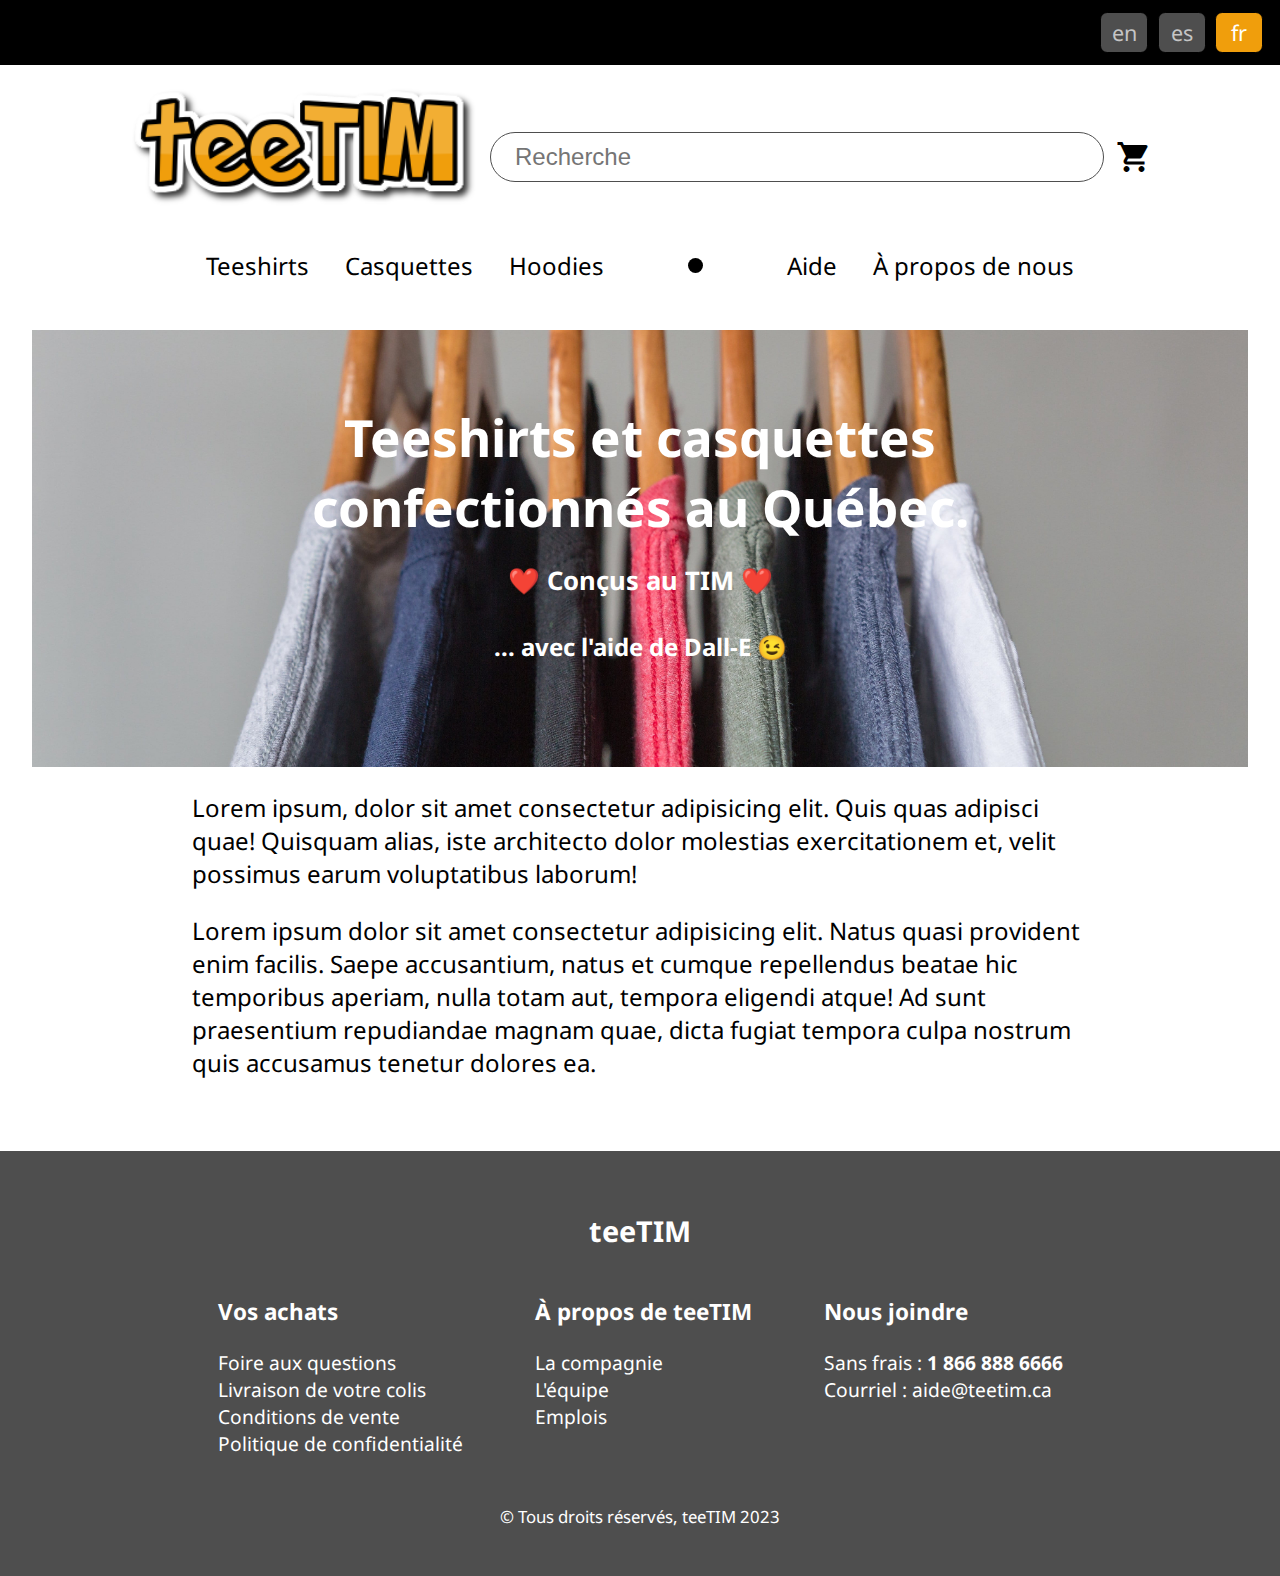
<file: index.html>
<!DOCTYPE html>
<html lang="fr">
<head>
    <link rel="preconnect" href="https://fonts.googleapis.com">
    <link rel="preconnect" href="https://fonts.gstatic.com" crossorigin>
    <link href="https://fonts.googleapis.com/css2?family=Noto+Sans:wght@400;500;900&family=Noto+Serif:ital,wght@0,400;0,900;1,400&display=swap" rel="stylesheet">
    <link href="https://fonts.googleapis.com/icon?family=Material+Icons" rel="stylesheet">
    <meta charset="UTF-8">
    <meta name="viewport" content="width=device-width, initial-scale=1.0">
    <title>teeTIM // fibre naturelle ... conception artificielle</title>
    <meta name="description" content="Page d'accueil du concepteur de vêtements 100% fait au Québec, conçus par les étudiants du TIM à l'aide de designs produits par intelligence artificielle, et fabriqués avec des fibres 100% naturelles et biologiques.">
    <link rel="stylesheet" href="css/styles.css">
    <link rel="icon" type="image/png" href="images/favicon.png" />
</head>
<body>
    <div class="conteneur">
        <header>
            <nav class="barre-haut">
                <a href="#">en</a>
                <a href="#">es</a>
                <a class="actif" href="#">fr</a>
            </nav>
            <h1 class="barre-logo">
                <label for="cc-btn-responsive" class="material-icons burger">menu</label>
                <a class="logo" href="index.html"><img src="images/logo.png" alt="Accueil"></a>
                <a class="material-icons panier" href="panier.html">shopping_cart</a>
                <input class="recherche" type="search" name="motscles" placeholder="Recherche">
            </h1>
            <input type="checkbox" id="cc-btn-responsive">
            <nav class="principale">
                <label for="cc-btn-responsive" class="menu-controle material-icons">close</label>
                <a href="teeshirts.html">Teeshirts</a>
                <a href="casquettes.html">Casquettes</a>
                <a href="hoodies.html">Hoodies</a>
                <span class="separateur"></span>
                <a href="aide.html">Aide</a>
                <a href="apropos.html">À propos de nous</a>
            </nav>
        </header>
        <main class="page-accueil">
            <article class="amorce">
                <h1>Teeshirts et casquettes confectionnés au Québec.</h1>
                <h2>❤️ Conçus au TIM ❤️</h2>
                <h4>... avec l'aide de Dall-E 😉</h4>
            </article>
            <article class="principal">
                <p>Lorem ipsum, dolor sit amet consectetur adipisicing elit. Quis quas adipisci quae! Quisquam alias, iste architecto dolor molestias exercitationem et, velit possimus earum voluptatibus laborum!</p>
                <p>Lorem ipsum dolor sit amet consectetur adipisicing elit. Natus quasi provident enim facilis. Saepe accusantium, natus et cumque repellendus beatae hic temporibus aperiam, nulla totam aut, tempora eligendi atque! Ad sunt praesentium repudiandae magnam quae, dicta fugiat tempora culpa nostrum quis accusamus tenetur dolores ea.</p>
            </article>
        </main>
        <footer>
            <h2>teeTIM</h2>
            <div class="contenu">
                <section class="achats">
                    <h3>Vos achats</h3>
                    <nav>
                        <a href="faq.com" class="faq">Foire aux questions</a>
                        <a href="livraison.html" class="livraison">Livraison de votre colis</a>
                        <a href="conditions.html" class="conditions">Conditions de vente</a>
                        <a href="confidentialite.html" class="confidentialite">Politique de confidentialité</a>
                    </nav>
                </section>
                <section class="apropos">
                    <h3>À propos de teeTIM</h3>
                    <nav>
                        <a href="compagnie.com" class="faq">La compagnie</a>
                        <a href="equipe.html" class="livraison">L'équipe</a>
                        <a href="emploi.html" class="conditions">Emplois</a>
                    </nav>
                </section>
                <section class="coordonnees">
                    <h3>Nous joindre</h3>
                    <nav>
                        <span>Sans frais : <b>1 866 888 6666</b></span>
                        <span>Courriel : aide@teetim.ca</span>
                    </nav>
                </section>
            </div>
            <p class="da">&copy; Tous droits réservés, teeTIM 2023</p>
        </footer>
    </div>
    
</body>
</html>
</file>
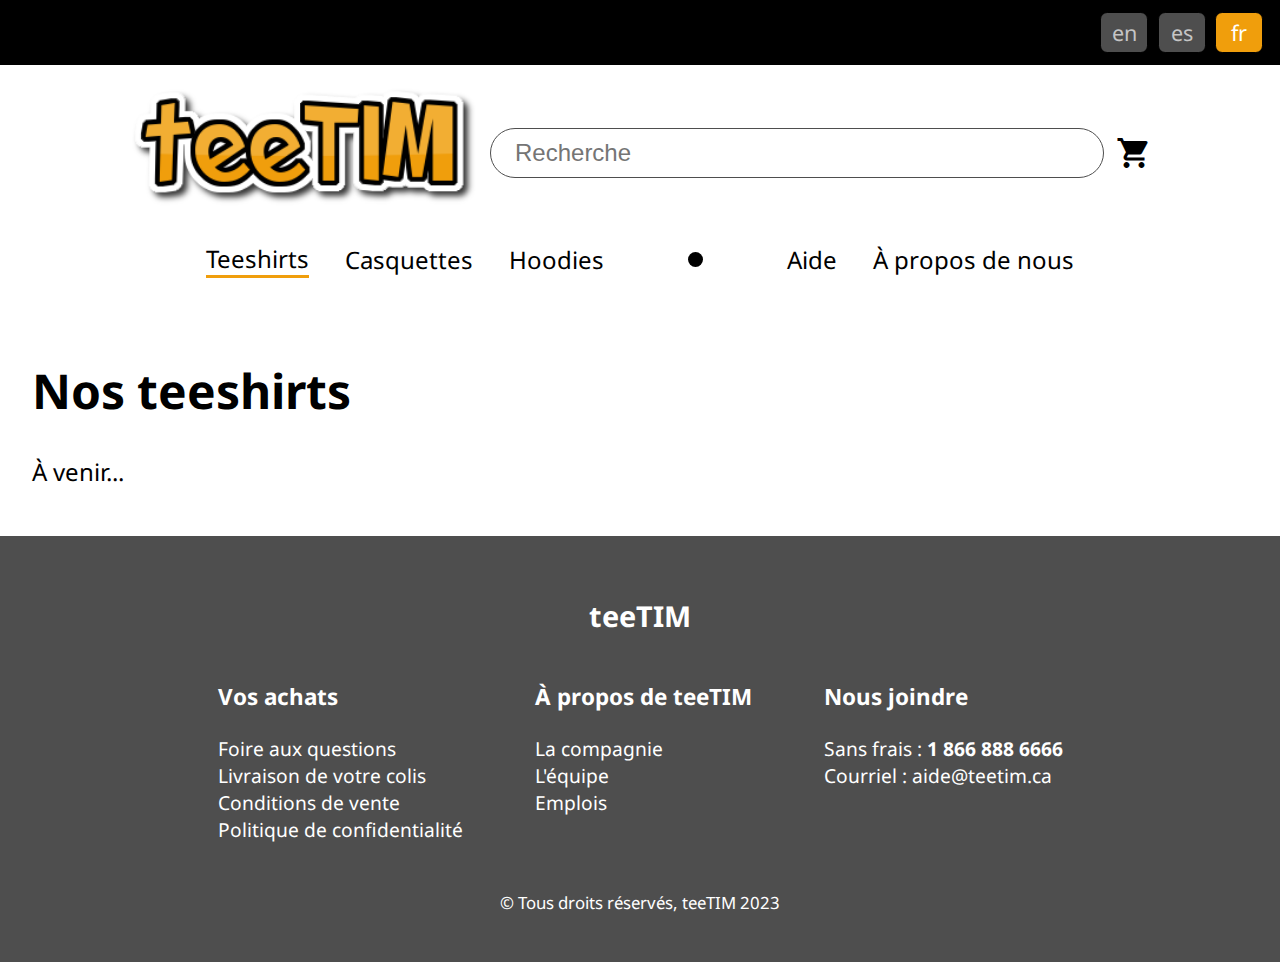
<file: teeshirts.html>
<!DOCTYPE html>
<html lang="fr">
<head>
    <link rel="preconnect" href="https://fonts.googleapis.com">
    <link rel="preconnect" href="https://fonts.gstatic.com" crossorigin>
    <link href="https://fonts.googleapis.com/css2?family=Noto+Sans:wght@400;500;900&family=Noto+Serif:ital,wght@0,400;0,900;1,400&display=swap" rel="stylesheet">
    <link href="https://fonts.googleapis.com/icon?family=Material+Icons" rel="stylesheet">
    <meta charset="UTF-8">
    <meta name="viewport" content="width=device-width, initial-scale=1.0">
    <title>teeTIM // fibre naturelle ... conception artificielle</title>
    <meta name="description" content="Page d'accueil du concepteur de vêtements 100% fait au Québec, conçus par les étudiants du TIM à l'aide de designs produits par intelligence artificielle, et fabriqués avec des fibres 100% naturelles et biologiques.">
    <link rel="stylesheet" href="css/styles.css">
    <link rel="icon" type="image/png" href="images/favicon.png" />
</head>
<body>
    <div class="conteneur">
        <header>
            <nav class="barre-haut">
                <a href="#">en</a>
                <a href="#">es</a>
                <a class="actif" href="#">fr</a>
            </nav>
            <nav class="barre-logo">
                <label for="cc-btn-responsive" class="material-icons burger">menu</label>
                <a class="logo" href="index.html"><img src="images/logo.png" alt="Accueil"></a>
                <a class="material-icons panier" href="panier.html">shopping_cart</a>
                <input class="recherche" type="search" name="motscles" placeholder="Recherche">
            </nav>
            <input type="checkbox" id="cc-btn-responsive">
            <nav class="principale">
                <label for="cc-btn-responsive" class="menu-controle material-icons">close</label>
                <a href="teeshirts.html" class="actif">Teeshirts</a>
                <a href="casquettes.html">Casquettes</a>
                <a href="hoodies.html">Hoodies</a>
                <span class="separateur"></span>
                <a href="aide.html">Aide</a>
                <a href="apropos.html">À propos de nous</a>
            </nav>
        </header>
        <main class="page-teeshirts">
            <article class="amorce">
                <h1>Nos teeshirts</h1>
            </article>
            <article class="principal">
                À venir...
            </article>
        </main>
        <footer>
            <h2>teeTIM</h2>
            <div class="contenu">
                <section class="achats">
                    <h3>Vos achats</h3>
                    <nav>
                        <a href="faq.com" class="faq">Foire aux questions</a>
                        <a href="livraison.html" class="livraison">Livraison de votre colis</a>
                        <a href="conditions.html" class="conditions">Conditions de vente</a>
                        <a href="confidentialite.html" class="confidentialite">Politique de confidentialité</a>
                    </nav>
                </section>
                <section class="apropos">
                    <h3>À propos de teeTIM</h3>
                    <nav>
                        <a href="compagnie.com" class="faq">La compagnie</a>
                        <a href="equipe.html" class="livraison">L'équipe</a>
                        <a href="emploi.html" class="conditions">Emplois</a>
                    </nav>
                </section>
                <section class="coordonnees">
                    <h3>Nous joindre</h3>
                    <nav>
                        <span>Sans frais : <b>1 866 888 6666</b></span>
                        <span>Courriel : aide@teetim.ca</span>
                    </nav>
                </section>
            </div>
            <p class="da">&copy; Tous droits réservés, teeTIM 2023</p>
        </footer>
    </div>
    
</body>
</html>
</file>
<file: css/styles.css>
/* Thème de couleurs */
@import url(theme.css);

/* Générique */
*,
*::after,
*::before {
    box-sizing: border-box;
}

html {
    font-size: clamp(18px, 2vw, 24px);
}

body {
    margin: 0;
    padding: 0;
    font-family: 'Noto Sans';
}

a, 
a:active, 
a:visited, 
a:link {
    color: inherit;
    text-decoration: none;
}

/* Conteneur */
.conteneur {
    width: 100%;
    height: 100vh;
    display: flex;
    flex-direction: column;
    /* justify-content: space-between; */
}

/* Barre du haut */
nav.barre-haut {
    font-size: 0.9rem;
    background-color: var(--clr-fond-principale);
    color: var(--clr-texte-tertiaire);
}

nav.barre-haut {
    margin: 0;
    padding: 0.5rem;
    padding-right: 0.5rem;
    display: flex;
    justify-content: flex-end;
}

nav.barre-haut a {
    list-style: none;
    text-align: center;
    width: 2rem;
    margin: 0 0.2rem;
    padding: 0.2rem;
    border: 1px solid var(--clr-bordure-secondaire);
    background-color: var(--clr-fond-tertiaire);
    border-radius: 0.3rem;
}

nav.barre-haut a.actif {
    background-color: var(--clr-fond-actif);
    color: var(--clr-texte-secondaire);
}

/* Barre du logo, de recherche, et panier */
.barre-logo {
    width: 80%;
    margin: 0.5rem auto;
    display: flex;
    align-items: center;
    justify-content: space-between;
    column-gap: 0.5rem;
    flex-wrap: wrap;
}

.barre-logo .logo img {
    width: clamp(125px, 25vw, 250px);
}

.barre-logo .recherche {
    width: 100%;
    flex-grow: 1;
    height: 50px;
    border: 1px solid var(--clr-fond-tertiaire);
    border-radius: 50px;
    padding: 0 1rem;
    font-size: 1rem;
}

.barre-logo .panier {
    font-size: 1.5rem;
}

.barre-logo .burger {
    font-size: 1.5rem;
    cursor: pointer;
}

/* Navigation principale */
#cc-btn-responsive {
    display: none;
}

nav.principale {
    display: none;
    position: absolute;
    top: 0;
    left: 0;
    bottom: 0;
    translate: -100%;
    background-color: var(--clr-fond-menu-responsive);
    flex-direction: column;
    justify-content: flex-start;
    align-items: flex-start;
    row-gap: 1.5rem;
    padding: 1rem;
}

#cc-btn-responsive:checked + nav.principale {
    display: flex;
    translate: 0;
}

nav.principale .menu-controle {
    text-align: right;
    width: 100%;
    cursor: pointer;
    font-size: 1.5rem;
}

nav.principale .separateur {
    width: 100%;
    height: 2px;
    background-color: var(--clr-fond-principale);
}

nav.principale a.actif {
    border-bottom: 3px solid var(--clr-fond-actif);
}

/* Main */
main {
    flex-grow: 1;
    width: 95vw;
    margin: 2rem auto;
}

main.page-accueil .amorce {
    background-image: url(../images/accueil.jpg);
    background-size: cover;
    background-position: 100% 60%;
    padding: 3rem;
    text-align: center;
    color: var(--clr-texte-secondaire);
}

main.page-accueil .amorce h1 {
    font-size: clamp(1.5rem, 4vw, 4rem);
    margin: auto;
}

main.page-accueil .amorce h2 {
    font-size: clamp(1rem, 2vw, 2rem);
}

main.page-accueil .principal {
    margin: 1rem auto;
    width: 90vw;
}

/* Pied de page */
footer {
    background-color: var(--clr-fond-tertiaire);
    color: var(--clr-texte-secondaire);
    font-size: 0.8rem;
    padding-top: 1.5rem;
}

footer h2 {
    text-align: center;
}

footer div.contenu {
    display: flex;
    flex-direction: column;
    
    align-items: center;
    text-align: center;

    row-gap: 1rem;
}

footer div.contenu section {
    display: flex;
    flex-direction: column;
}

footer div.contenu section nav {
    display: flex;
    flex-direction: column;
}

footer .da {
    font-size: 0.7rem;
    text-align: center;
    margin: 2rem;
}

@media (min-width: 1000px) {
    .barre-logo  {
        flex-wrap: nowrap;
    }
    
    .barre-logo .logo img {
        width: clamp(250px, 35vw, 350px);
    }

    .barre-logo .recherche {
        min-width: 50%;
    }

    .barre-logo .panier {
        order: 1;
    }

    .barre-logo .burger {
        display: none;
    }

    nav.principale {
        translate: 0;
        display: flex;
        position: relative;
        top: initial;
        left: initial;
        bottom: initial;
        background-color: initial;
        flex-direction: row;
        justify-content: center;
        align-items: center;
        column-gap: 1.5rem;
        padding: 0;
    }

    nav.principale .separateur {
        width: 15px;
        height: 15px;
        border-radius: 25px;
        background-color: var(--clr-fond-principale);
        margin: 0 2rem;
    }

    nav.principale .menu-controle {
        display: none;
    }

    main.page-accueil .amorce h1 {
        margin: auto 12vw;
    }
    
    main.page-accueil .principal {
        margin: 1rem auto;
        width: 70vw;
    }

    footer div.contenu {
        flex-direction: row;
        justify-content: center;
        align-items: initial;
        text-align: initial;
        column-gap: 3rem;
    }
}
</file>
